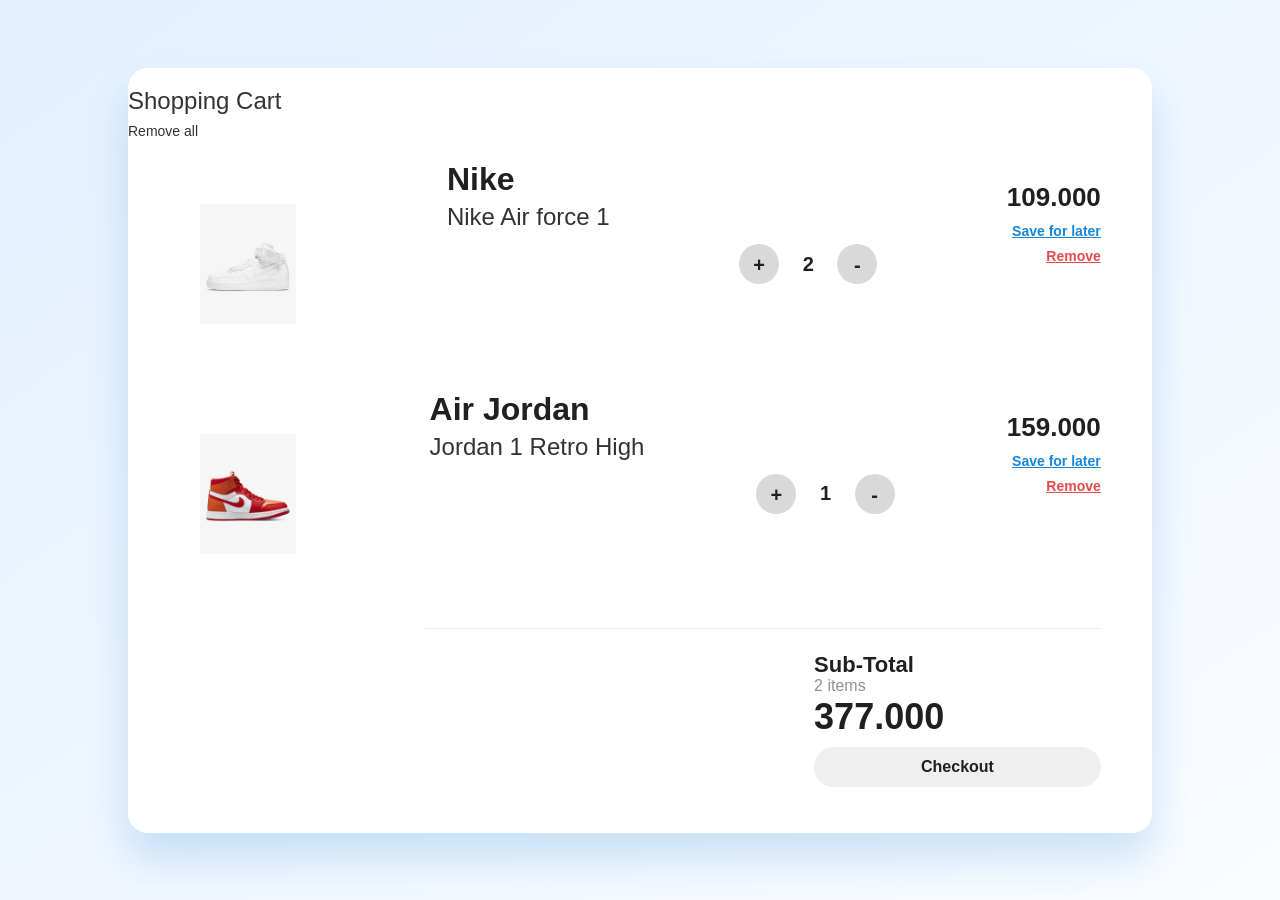
<file: Cart.html>
<!DOCTYPE html>
<html>
    <head>
        <title>SHINZA Cart</title>
        <meta charset="utf-8">
        <meta name="viewport" content="width=device-width, initial-scale=1">
        <link rel="stylesheet" href="https://maxcdn.bootstrapcdn.com/bootstrap/3.4.1/css/bootstrap.min.css">
        <link rel="stylesheet" href="stylecart.css">
        <script src="https://ajax.googleapis.com/ajax/libs/jquery/3.5.1/jquery.min.js"></script>
        <script src="https://maxcdn.bootstrapcdn.com/bootstrap/3.4.1/js/bootstrap.min.js"></script>
       
    
    </head>
    <body>
        <div class="Cart-Container">
            <div class=”Header”>
                <h3 class=”Heading”>Shopping Cart</h3>
                <h5 class=”Action”>Remove all</h5>
            </div>
            <div class="Cart-Items">
                <div class="image-box">
                    <img src="nike-1.png" style={{ height="120px" }}>
                </div>
                <div class="about">
                    <h1 class="title">Nike</h1>
                    <h3 class="subtitle">Nike Air force 1</h3>
                    
                </div>
                <div class="counter">
                    <div class="btn">+</div>
                    <div class="count">2</div>
                    <div class="btn">-</div>
                </div>
                <div class="prices">
                    <div class="amount">109.000</div>
                    <div class="save"><u>Save for later</u></div>
                    <div class="remove"><u>Remove</u></div>
                </div>
            </div>
            <div class="Cart-Items">
                <div class="image-box">
                    <img src="jordan-3.png" height="120px">
                </div>
                <div class="about">
                    <h1 class="title">Air Jordan</h1>
                    <h3 class="subtitle">Jordan 1 Retro High</h3>    
                </div>
                <div class="counter">
                    <div class="btn">+</div>
                    <div class="count">1</div>
                    <div class="btn">-</div>
                </div>
                <div class="prices">
                    <div class="amount">159.000</div>
                    <div class="save"><u>Save for later</u></div>
                    <div class="remove"><u>Remove</u></div>
                </div>
            </div>
            <hr>
            <div class="checkout">
                <div class>
                    <div>
                        <div class="Subtotal">Sub-Total</div>
                        <div class="items">2 items</div>
                    </div>
                    <div class="total-amount">377.000</div>
                    <button class="button">Checkout</button>
                </div>
            </div>

        </div> 
    </body>
</html>
</file>
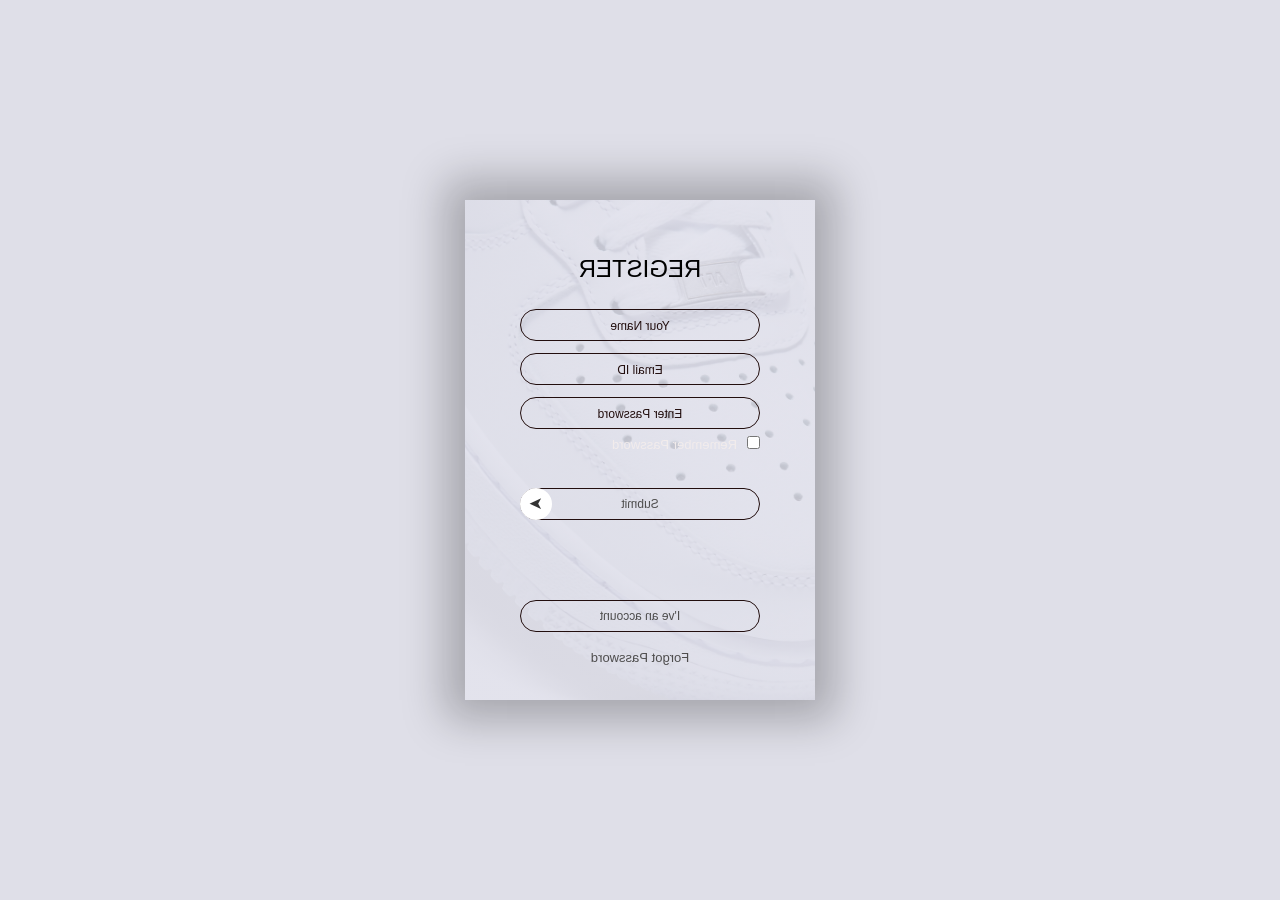
<file: login.html>
<!DOCTYPE html>
<html>
    <head>
        <title>SHINZA Log In</title>
        <link rel="stylesheet" href="stylelogin.css">
        
    </head>
    <body>
        <div class="container">
            <div class="card">
                <div class="inner-box" id="card">
                    <div class="card-front">
                        <h2>LOGIN</h2>
                        <form>
                            <input type="email" class="input-box" placeholder="Email ID" required>
                            <input type="password" class="input-box" placeholder="Enter Password" required>
                            <input type="checkbox" class="checkbox"><span>Remember Password</span>
                            <button type="submit" class="submit-btn">Log In</button>
                        </form>
                        <button type="button" class="btn" onclick="openRegister()">I'm New Here</button>
                        <a href="">Forgot Password</a>
                    </div>
                    <div class="card-back">
                        <h2>REGISTER</h2>
                        <form>
                            <input type="text" class="input-box" placeholder="Your Name" required>
                            <input type="email" class="input-box" placeholder="Email ID" required>
                            <input type="password" class="input-box" placeholder="Enter Password" required>
                            <input type="checkbox" class="checkbox"><span>Remember Password</span>
                            <button type="submit" class="submit-btn">Submit</button>
                        </form>
                        <button type="button" class="btn" onclick="openLogin()">I've an account</button>
                        <a href="">Forgot Password</a>
                    </div>
                </div>
            </div>
        </div>
        <script>
            var card = document.getElementById("card");

            function openRegister(){
                card.style.transform = "rotateY(-180deg)";
            }
            function openLogin(){
                card.style.transform = "rotateY(0deg)";
            }
        </script>
    </body>
</html>
</file>
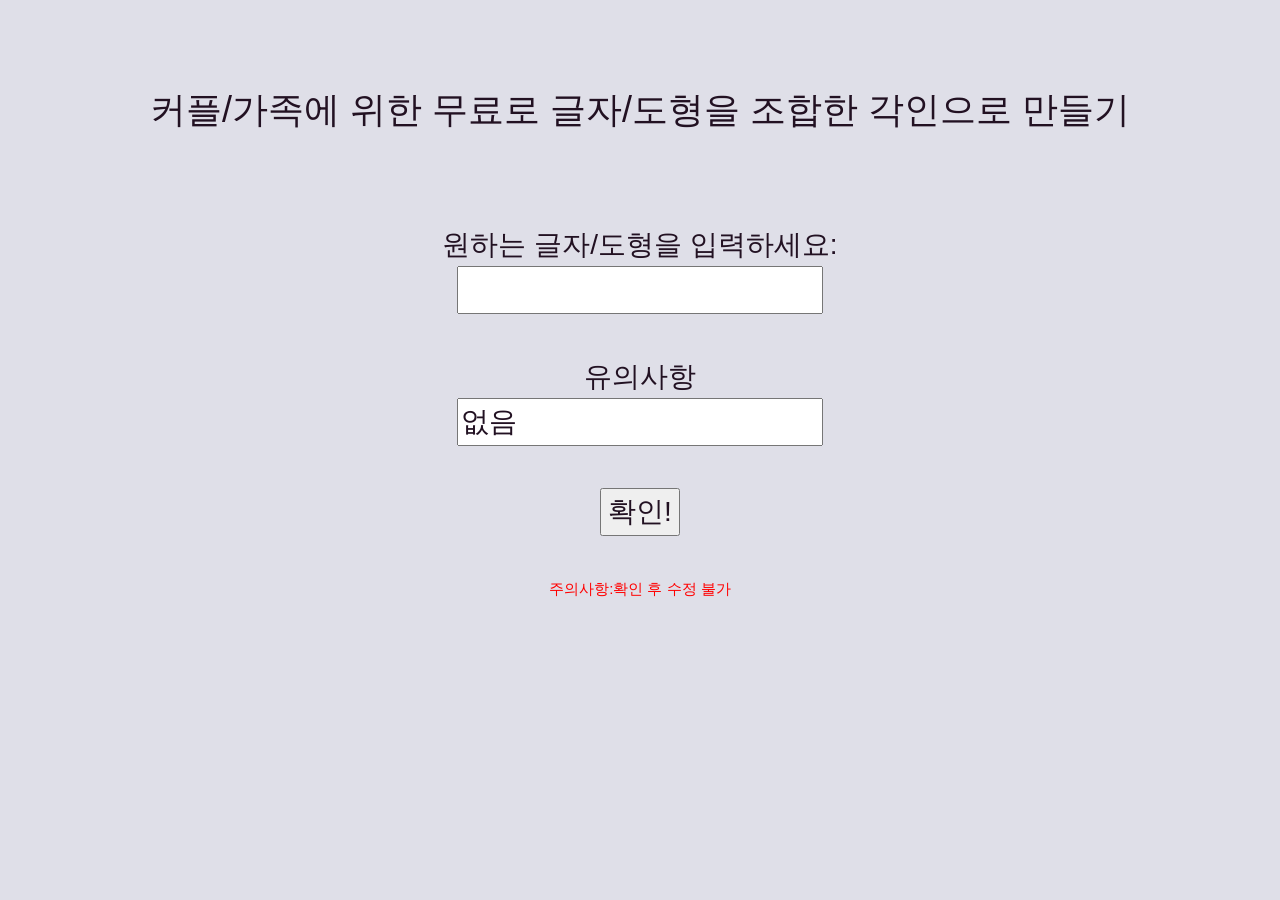
<file: sneakersdesign.html>
<!DOCTYPE html>
<html>
<head>
    <title>커플/가족 상품으로 만들기</title>
    <meta charset="utf-8">
    <meta name="viewport" content="width=device-width, initial-scale=1">
    <link rel="stylesheet" href="https://maxcdn.bootstrapcdn.com/bootstrap/3.4.1/css/bootstrap.min.css">
    <script src="https://ajax.googleapis.com/ajax/libs/jquery/3.5.1/jquery.min.js"></script>
    <script src="https://maxcdn.bootstrapcdn.com/bootstrap/3.4.1/js/bootstrap.min.js"></script>
    <style>
         .container-fluid{
             padding-top:70px;
             padding-bottom:60px;
        }

        body{
            font-size: 28px;
            line-height: 1.5;
            color: #212;
            background-color: rgb(223, 223, 232);
        }
        p{
            color:red;
            font-size:15px;
            }

    </style>
</head>

<boby>
    <div class="container-fluid text-center">
        <h1>커플/가족에 위한 무료로 글자/도형을 조합한 각인으로 만들기</h1><br><br>
 
        <form method="post" >
            원하는 글자/도형을 입력하세요:<br>
            <input type="text"  name="fname"><br>
        </form><br>
        <form method="post" >
            유의사항<br>
            <input type="text" value="없음" name="fname"><br>
        </form>
        <br>
            <input type="button" value="확인!" onclick="alert('확인됐어요!')
            ">
        </form>
        <br><br><p>주의사항:확인 후 수정 불가</p>
        
    </div>
</boby>
</html>
</file>
<file: stylecart.css>
body{
    margin: 0;
    padding: 0;
    background: linear-gradient(to bottom right, #E3F0FF, #FAFCFF);
    height: 100vh;
    display: flex;
    justify-content: center;
    align-items: center;
}

.Cart-Container{
    width: 80%;
    height: 85%;
    background-color: #ffffff;
    border-radius: 20px;
    box-shadow: 0px 25px 40px #1687d933;
}
   
.Header{
    margin: auto;
    width: 90%;
    height: 15%;
    display: flex;
    justify-content: space-between;
    align-items: center;
}

.Heading{
    font-size: 20px;
    font-family: sans-serif;
    font-weight: 700;
    color: #2F3841;
}


.Action{
    font-size: 14px;
    font-family: sans-serif;
    font-weight: 600;
    color: #E44C4C;
    cursor: pointer;
    border-bottom: 1px solid #E44C4C;
}

.Cart-Items{
    margin: auto;
    width: 90%;
    height:30%;
    display: flex;
    justify-content: space-between;
    align-items: center;
}

.image-box{
    width: 15%;
    text-align: center;
}

.about{
    height: 100%;
}

.title{
    padding-top: 5px;
    line-height: 10px;
    font-size: 32px;
    font-family: sans-serif;
    font-weight: 800;
    color: #202020;
}

.counter{
    width: 15%;
    display: flex;
    justify-content: space-between;
    align-items: center;
}
.btn{
    width: 40px;
    height: 40px;
    border-radius: 50%;
    background-color: #d9d9d9;
    display: flex;
    justify-content: center;
    font-size: 20px;
    font-family: sans-serif;
    font-weight: 900;
    color: #202020;
    cursor: pointer;
}

.count{
    font-size: 20px;
    font-family: sans-serif;
    font-weight: 900;
    color: #202020;
}
.prices{
    height: 100%;
    text-align: right;
}
.amount{
    padding-top: 30px;
    font-size: 26px;
    font-family: sans-serif;
    font-weight: 800;
    color: #202020;
}
.save{
    padding-top: 5px;
    font-size: 14px;
    font-family: sans-serif;
    font-weight: 600;
    color:#1687d9;
    cursor: pointer;
}
.remove{
    padding-top: 5px;
    font-size: 14px;
    font-family: sans-serif;
    font-weight: 600;
    color:#E44C4C;
    cursor: pointer;
}
 hr{
    width: 66%;
    float: right;
    margin-right: 5%;
 }

 .checkout{
    float: right;
    margin-right: 5%;
    width: 28%;
 }

 .total{
    width: 100%;
    display: flex;
    justify-content: space-between;
 }

 .Subtotal{
    font-size: 22px;
    font-family: sans-serif;
    font-weight: 700;
    color: #202020;
 }


 .items{
    font-size: 16px;
    font-family: sans-serif;
    font-weight: 500;
    color:#909090;
    line-height: 10px;
 }

 .total-amount{
    font-size: 36px;
    font-family: sans-serif;
    font-weight: 900;
    color: #202020;
 }

 .button{
    margin-top: 5px;
    width: 100%;
    height: 40px;
    border: none;
    background: linear-gradient(to bottom right. #B8D7FF, #8EB7EB);
    border-radius: 20px;
    cursor: pointer;
    font-size: 16px;
    font-family: sans-serif;
    font-weight: 600;
    color: #202020;
 }
</file>
<file: stylelogin.css>
*{
    margin: 0;
    padding: 0;
}

.container{
    width: 100%;
    height: 100vh;
    font-family: sans-serif;
    background: rgb(223, 223, 232);
    color: #F2ECEC;
    display:flex;
    align-items: center;
    justify-content: center;
}

.card{
    width: 350px;
    height: 500px;
    box-shadow: 0 0 40px 20px rgba(7, 6, 6, 0.26);
    perspective: 1000px;
}

.inner-box{
    position: relative;
    width: 100%;
    height: 100%;
    transform-style: preserve-3d;
    transition: transform 1s;
} 

.card-front, .card-back{
    position: absolute;
    width: 100%;
    height:100%;
    background-position: center;
    background-size: cover;
    background-image: linear-gradient(rgba(222, 222, 234, 0.8),rgba(222,222,234,0.8)),url(nike-7.png);
    padding: 55px;
    box-sizing: border-box;
}

.card-back{
    transform: rotateY(180deg);
}


.card h2{
    font-weight: normal;
    font-size: 24px;
    text-align: center; 
    margin-bottom: 20px;
    color:black;
}

.input-box{
   width: 100%;
   background: transparent;
   border: 1px solid rgb(34, 14, 14);
   margin: 6px 0;
   height: 32px;
   border-radius: 20px;
   padding: 0 10px;
   box-sizing: border-box;
   outline:none;
   text-align: center;
   color: rgb(78, 77, 77);
}

::placeholder{
    color: rgb(34, 14, 14);
    font-size: 12px;
}

button{
    width: 100%;
    background: transparent;
    border: 1px solid rgb(34, 14, 14);
    margin: 35px 0 10px;
    height: 32px;
    font-size:12px;
    border-radius: 20px;
    padding: 0 10px;
    box-sizing: border-box;
    outline: none;
    color: rgb(78, 77, 77);
    cursor: pointer;
}

.submit-btn{
    position: relative;
}
.submit-btn::after{
    content: '\27a4';
    color: #333;
    line-height: 32px;
    font-size: 17px;
    height: 32px;
    width: 32px;
    border-radius: 50%;
    background: #fff;
    position: absolute;
    right: -1px;
    top: -1px;
}

span{
    font-size: 13px;
    margin-left: 10px;
}

.card .btn{
    margin-top: 70px;
}

.card a{
    color: rgb(78, 77, 77);
    text-decoration: none;
    display: block;
    text-align: center;
    font-size: 13px;
    margin-top: 8px;
}
</file>
